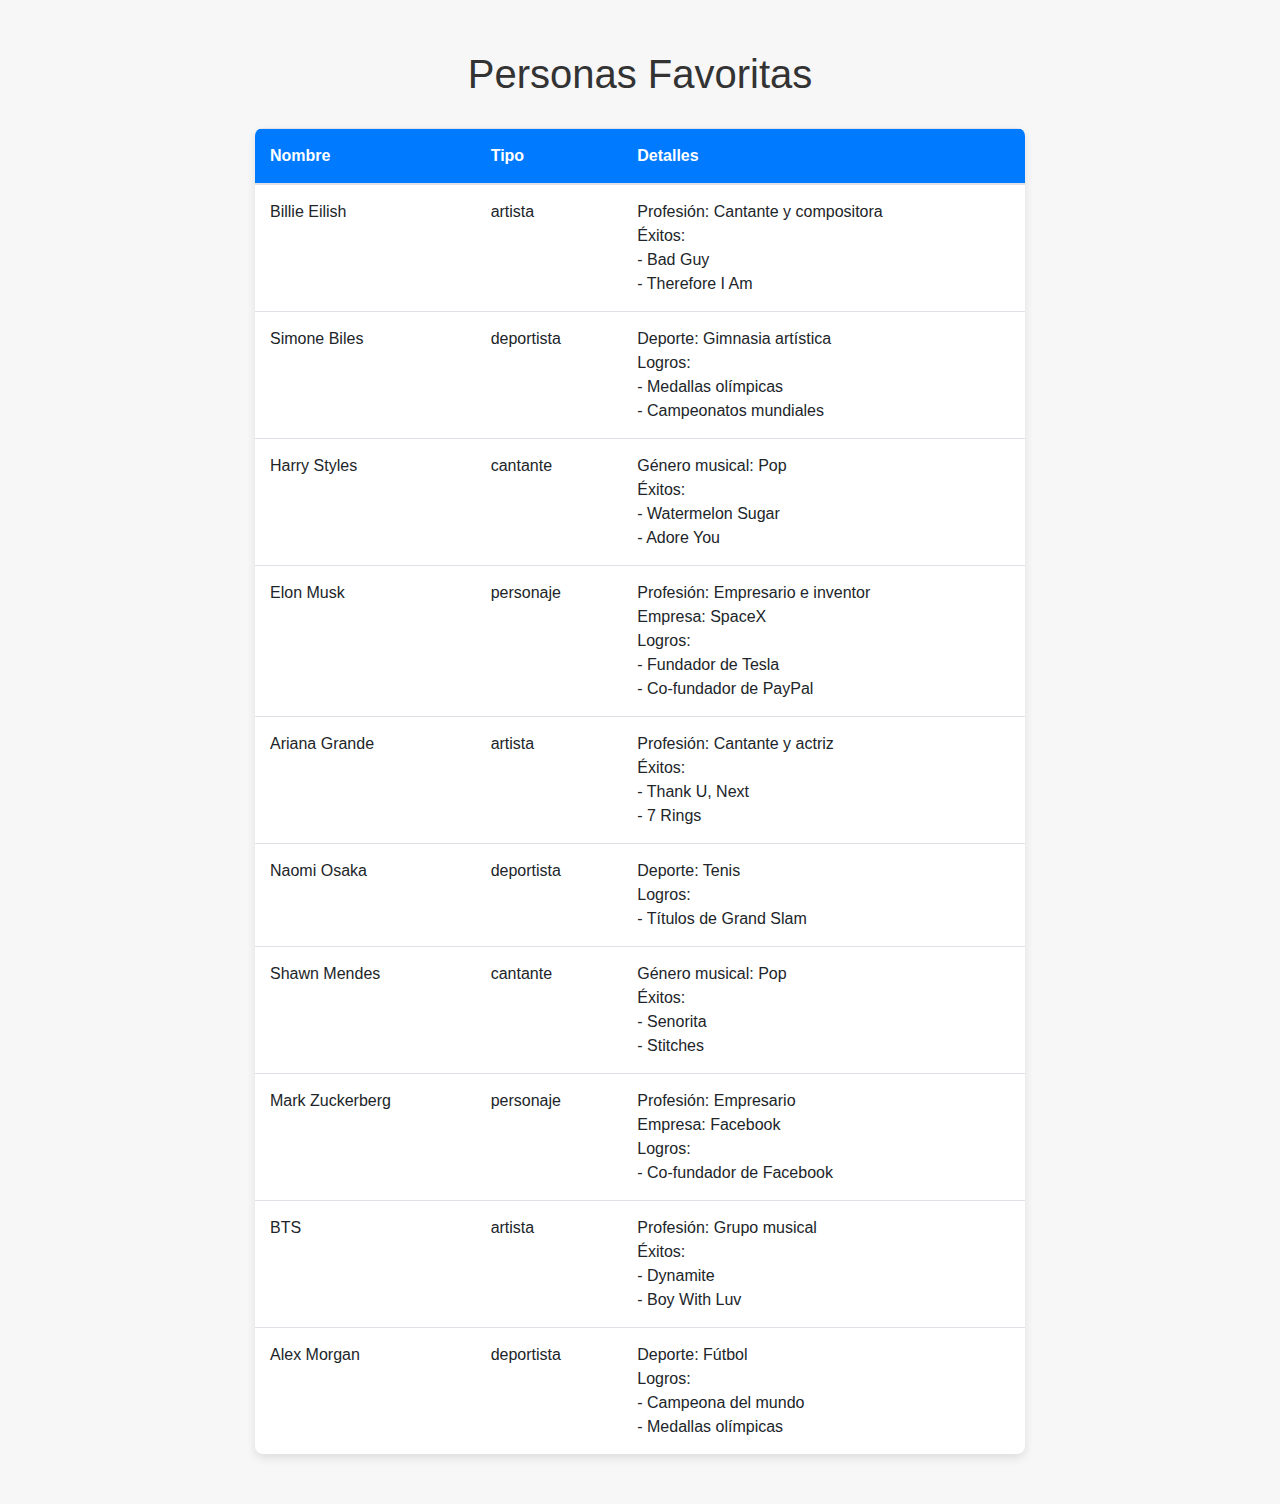
<file: Views/index.html>
<!DOCTYPE html>
<html lang="es">
<head>
    <meta charset="UTF-8">
    <meta name="viewport" content="width=device-width, initial-scale=1.0">
    <title>Personas Favoritas</title>
    <!-- Enlace a Bootstrap CSS -->
    <link href="https://stackpath.bootstrapcdn.com/bootstrap/4.5.2/css/bootstrap.min.css" rel="stylesheet">
    <!-- Tu archivo CSS personalizado -->
    <link href="../resources/index.css" rel="stylesheet">
</head>
<body>

<div class="container">
    <h1>Personas Favoritas</h1>
    <table class="table">
        <thead>
            <tr>
                <th>Nombre</th>
                <th>Tipo</th>
                <th>Detalles</th>
            </tr>
        </thead>
        <tbody id="tabla-personas">
            <!-- Aquí se generará dinámicamente el contenido de la tabla usando JavaScript -->
        </tbody>
    </table>
</div>

<!-- Scripts al final del body para optimizar la carga -->
<script src="../controller/index.js"></script>
</body>
</html>
</file>
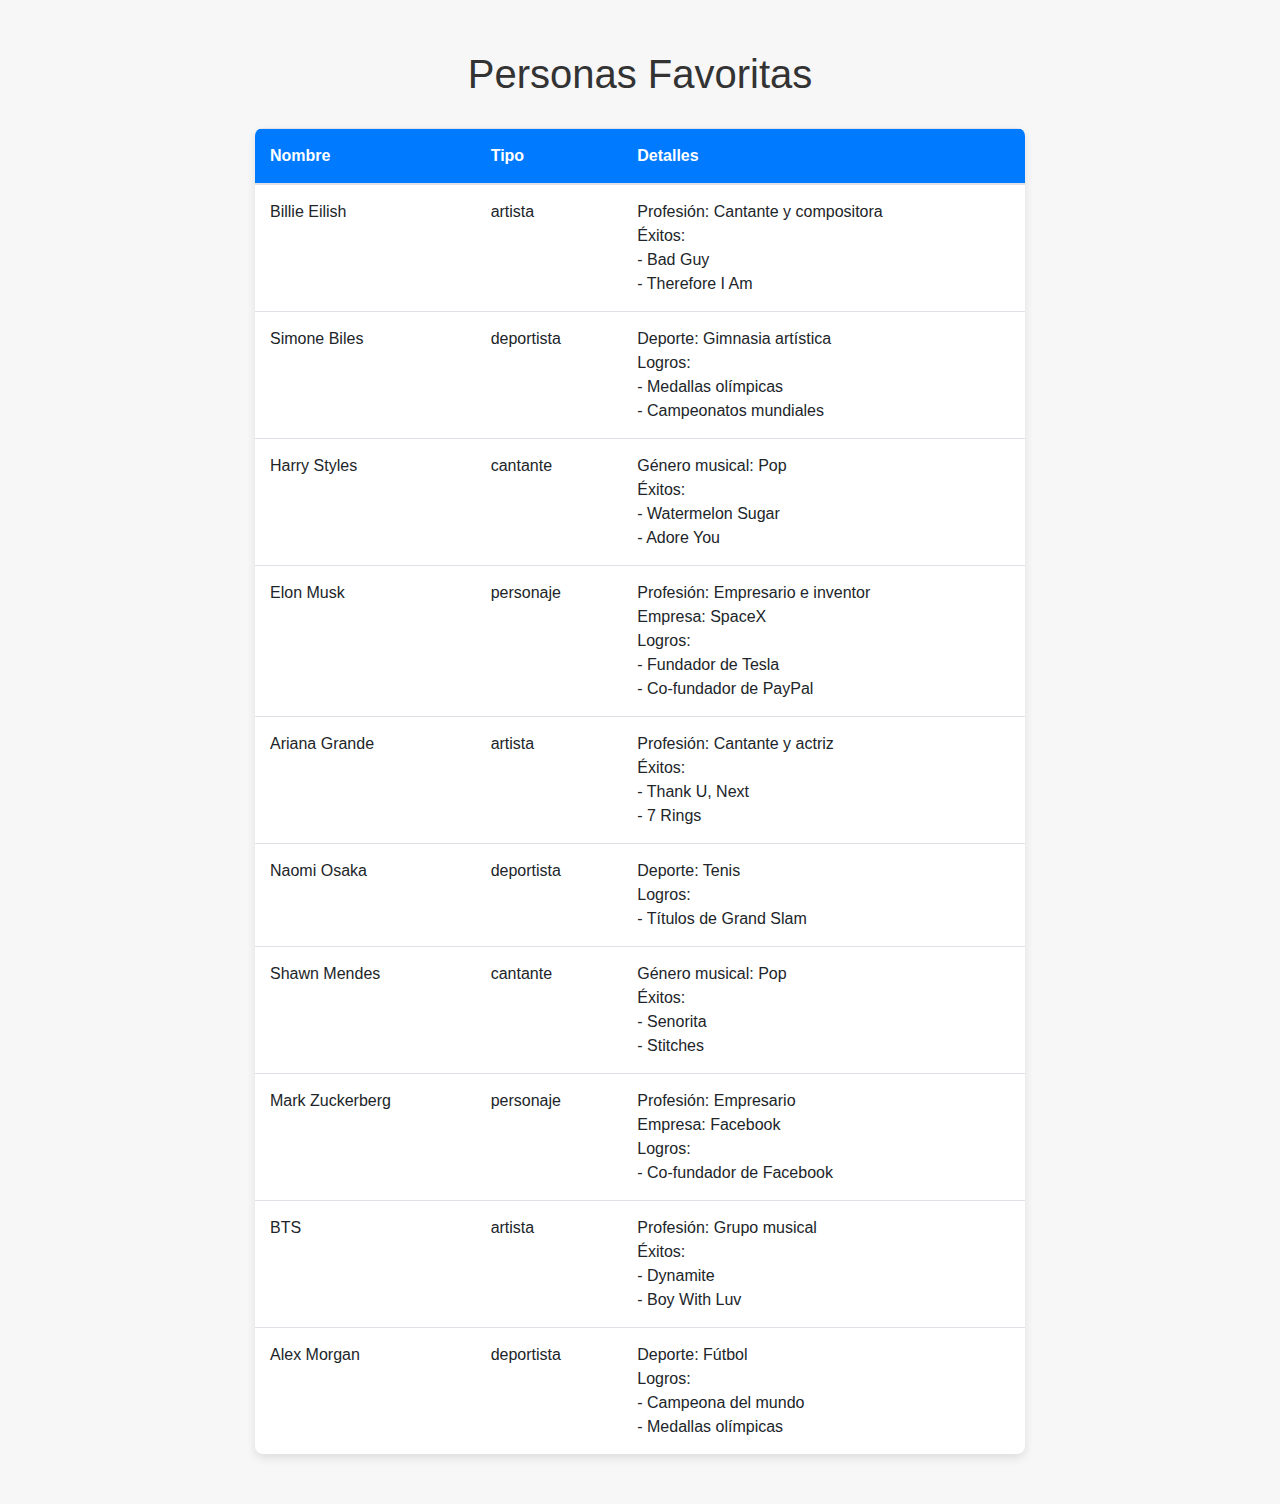
<file: Arrays/Views/index.html>
<!DOCTYPE html>
<html lang="es">
<head>
    <meta charset="UTF-8">
    <meta name="viewport" content="width=device-width, initial-scale=1.0">
    <title>Personas Favoritas</title>
    <!-- Enlace a Bootstrap CSS -->
    <link href="https://stackpath.bootstrapcdn.com/bootstrap/4.5.2/css/bootstrap.min.css" rel="stylesheet">
    <!-- Tu archivo CSS personalizado -->
    <link href="../../Arrays/resources/index.css" rel="stylesheet">
</head>
<body>

<div class="container">
    <h1>Personas Favoritas</h1>
    <table class="table">
        <thead>
            <tr>
                <th>Nombre</th>
                <th>Tipo</th>
                <th>Detalles</th>
            </tr>
        </thead>
        <tbody id="tabla-personas">
            <!-- Aquí se generará dinámicamente el contenido de la tabla usando JavaScript -->
        </tbody>
    </table>
</div>

<!-- Scripts al final del body para optimizar la carga -->
<script src="../../Arrays/controller/index.js"></script>
</body>
</html>
</file>
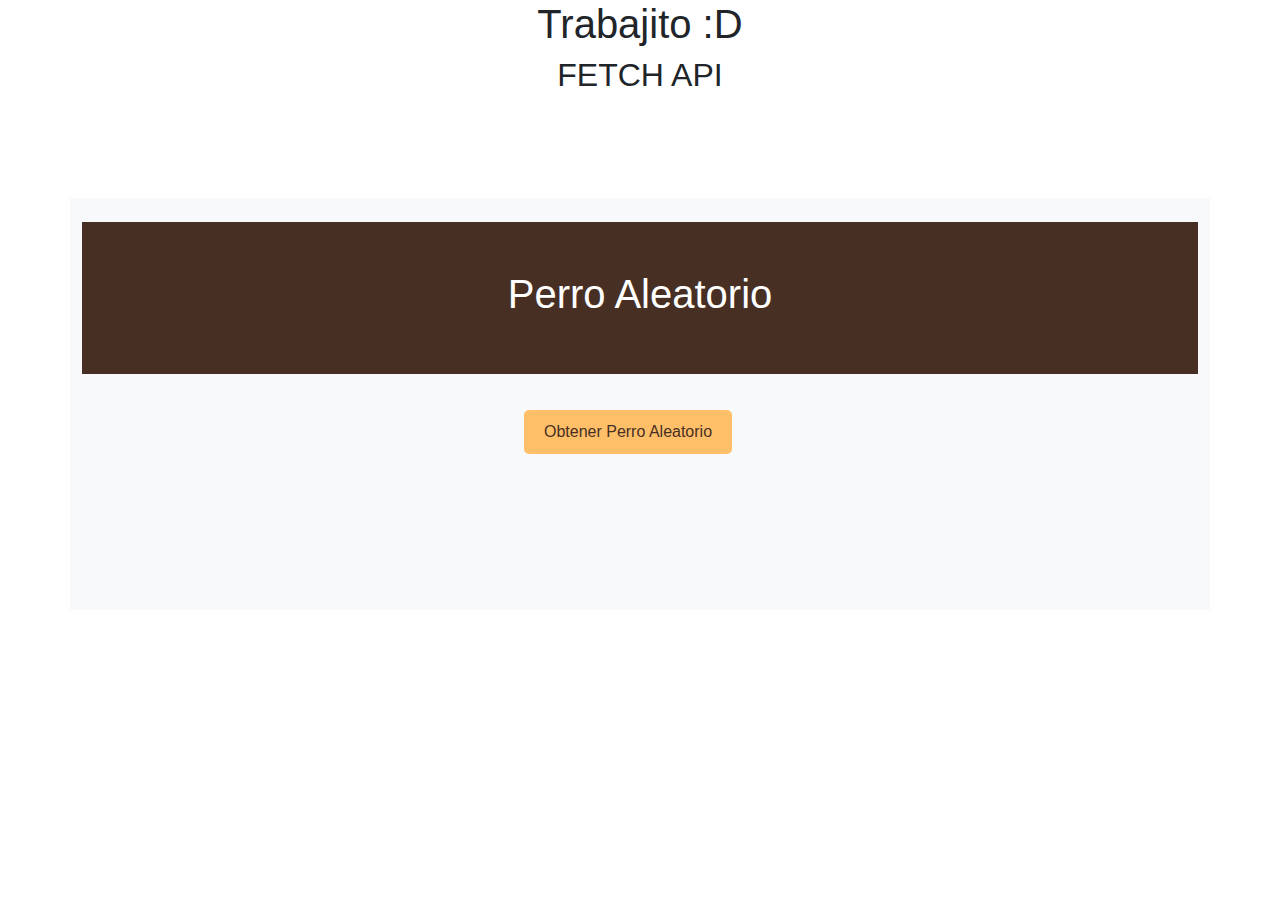
<file: Arrays y Api/Views/api.html>
<!DOCTYPE html>
<html lang="en">

<head>
    <meta charset="UTF-8">
    <meta name="viewport" content="width=device-width, initial-scale=1.0">
    <title>Fundamentos de JS</title>
    <link href="https://cdn.jsdelivr.net/npm/bootstrap@5.0.2/dist/css/bootstrap.min.css" rel="stylesheet">
    <link rel="stylesheet" href="../resources/api.css">
</head>

<body class="fondo">
    <h1 class="text-center">Trabajito :D</h1>
    <h2 class="text-center">FETCH API</h2>

    <div class="py-5"></div>

    <div class="container container-fluid bg-light p-4">
        <div class="row">
            <div class="col-12 text-white" style="background-color: #482F24;">
                <h1 class="text-center py-5">Perro Aleatorio</h1>
            </div>
        </div>
        <div class="container d-flex align-items-center justify-content-center">
            <div class="row">
                <div class="col-12 py-3 align-items-center">
                    <button class="btn btn-primary" id="obtenerPerroBtn">Obtener Perro Aleatorio</button>
                </div>
                <div class="col-12 py-5">
                    <div id="imagenCont"></div>
                </div>
            </div>
        </div>
    </div>

    <script src="../controller/api.js"></script>
</body>

</html>
</file>
<file: resources/index.css>
/* Estilos minimalistas pero modernos */

body {
    font-family: Arial, sans-serif;
    background-color: #f7f7f7; /* Color de fondo */
    color: #333; /* Color de texto principal */
}

.container {
    max-width: 800px;
    margin: 50px auto;
}

h1 {
    text-align: center;
    color: #333; /* Color del título */
    margin-bottom: 30px; /* Espacio inferior */
}

.table {
    background-color: #fff; /* Color de fondo de la tabla */
    border-radius: 8px; /* Bordes redondeados */
    box-shadow: 0 4px 10px rgba(0, 0, 0, 0.1); /* Sombra más pronunciada */
    border-collapse: collapse; /* Colapsar los bordes de la tabla */
    overflow: hidden; /* Ocultar el desbordamiento de contenido */
}

.table th {
    background-color: #007bff; /* Color de fondo del encabezado de la tabla */
    color: #fff; /* Color de texto en el encabezado de la tabla */
    padding: 15px; /* Espaciado interno */
    text-align: left; /* Alinear el texto a la izquierda */
}

.table td {
    padding: 15px; /* Espaciado interno */
    text-align: left; /* Alinear el texto a la izquierda */
}

.table tbody tr:hover {
    background-color: #f2f2f2; /* Cambio de color al pasar el mouse */
}
</file>
<file: Arrays/resources/index.css>
/* Estilos minimalistas pero modernos */

body {
    font-family: Arial, sans-serif;
    background-color: #f7f7f7; /* Color de fondo */
    color: #333; /* Color de texto principal */
}

.container {
    max-width: 800px;
    margin: 50px auto;
}

h1 {
    text-align: center;
    color: #333; /* Color del título */
    margin-bottom: 30px; /* Espacio inferior */
}

.table {
    background-color: #fff; /* Color de fondo de la tabla */
    border-radius: 8px; /* Bordes redondeados */
    box-shadow: 0 4px 10px rgba(0, 0, 0, 0.1); /* Sombra más pronunciada */
    border-collapse: collapse; /* Colapsar los bordes de la tabla */
    overflow: hidden; /* Ocultar el desbordamiento de contenido */
}

.table th {
    background-color: #007bff; /* Color de fondo del encabezado de la tabla */
    color: #fff; /* Color de texto en el encabezado de la tabla */
    padding: 15px; /* Espaciado interno */
    text-align: left; /* Alinear el texto a la izquierda */
}

.table td {
    padding: 15px; /* Espaciado interno */
    text-align: left; /* Alinear el texto a la izquierda */
}

.table tbody tr:hover {
    background-color: #f2f2f2; /* Cambio de color al pasar el mouse */
}
</file>
<file: Arrays y Api/resources/api.css>
/* Estilos generales */
body {
    font-family: Arial, sans-serif;
    margin: 0;
    padding: 0;
}

.container {
    padding: 20px;
}

/* Estilos específicos para el botón */
#obtenerPerroBtn {
    background-color: #FFBF69;
    color: #482F24;
    border: none;
    padding: 10px 20px;
    border-radius: 5px;
    cursor: pointer;
    transition: background-color 0.3s ease;
}

#obtenerPerroBtn:hover {
    background-color: #F6AE2D;
}

/* Estilos específicos para la imagen */
#imagenCont img {
    max-width: 100%;
    height: auto;
    border-radius: 10px;
    box-shadow: 0 0 10px rgba(0, 0, 0, 0.1);
}
</file>
